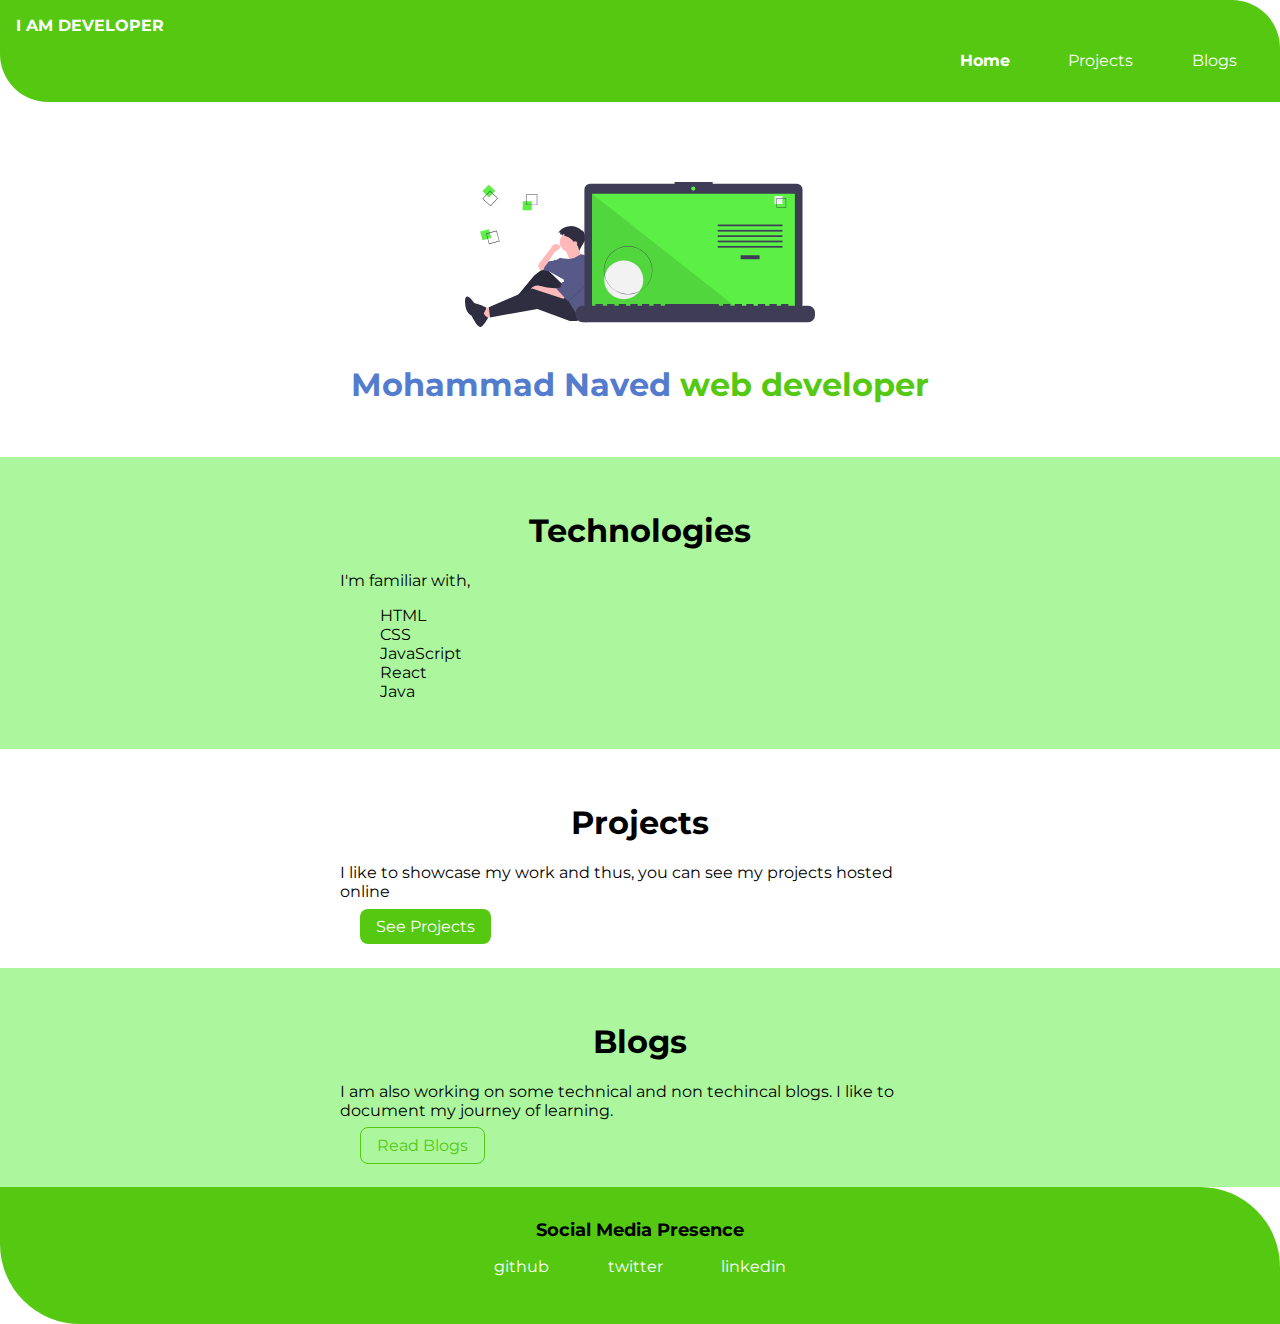
<file: index.html>
<!DOCTYPE html>
<html lang="en">
<head>
    <meta charset="UTF-8">
    <meta name="viewport" content="width=device-width, initial-scale=1.0">
    <title>Portfolio</title>
    <link rel="stylesheet" href="style.css">
</head>
<body>
    <nav class="navigation container">
        <div class="nav-brand">I AM DEVELOPER</div>
        <ul class="list-non-bullet nav-pills">
            <li class="list-item-inline">
                <a class="link link-active" href="/">Home</a>
            </li>
            <li class="list-item-inline">
                <a class="link" href="/projects.html">Projects</a>
            </li>
            <li class="list-item-inline">
                <a class="link" href="/blogs.html">Blogs</a>
            </li>
        </ul>
    </nav>

    <header class="hero">
        <img class="hero-img" src="images/propic.svg" />
        <h1 class="hero-heading">Mohammad Naved<span class="heading-inverted"> web developer</span></h1>
    </header>

    <section class="section ow">
        <div class="container container-center">
            <h1>Technologies</h1>
            <p>I'm familiar with, </p>
            <ol class="list-non-bullet">
                <li>HTML</li>
                <li>CSS</li>
                <li>JavaScript</li>
                <li>React</li>
                <li>Java</li>
            </ol>
        </div>
    </section>

    <section class="section">
        <div class="container container-center">
            <h1>Projects</h1>
            <p>I like to showcase my work and thus, you can see my projects hosted online</p>
            <a class="link link-primary" href="/">See Projects</a>
        </div>
    </section>

    <section class="section ow">
        <div class="container container-center">
            <h1>Blogs</h1>
            <p>I am also working on some technical and non techincal blogs. I like to document my journey of learning.</p>
            <a class="link link-secondary" href="/">Read Blogs</a>
        </div>
    </section>

    <footer class="footer">
        <div class="footer-header">Social Media Presence</div>
        <ul class="social-links list-non-bullet">
            <li class="list-item-inline">
                <a class="link" href="https://github.com/Mohammad-Naved">
                    github
                </a>
            </li>
            <li class="list-item-inline">
                <a class="link" href="https://twitter.com/Mohamma11804759">
                    twitter
                </a>
            </li>
            <li class="list-item-inline">
                <a class="link" href="https://linkedin.com/in/tanaypratap">
                    linkedin
                </a>
            </li>
            
        </ul>
    </footer>
</body>
</html>
</file>
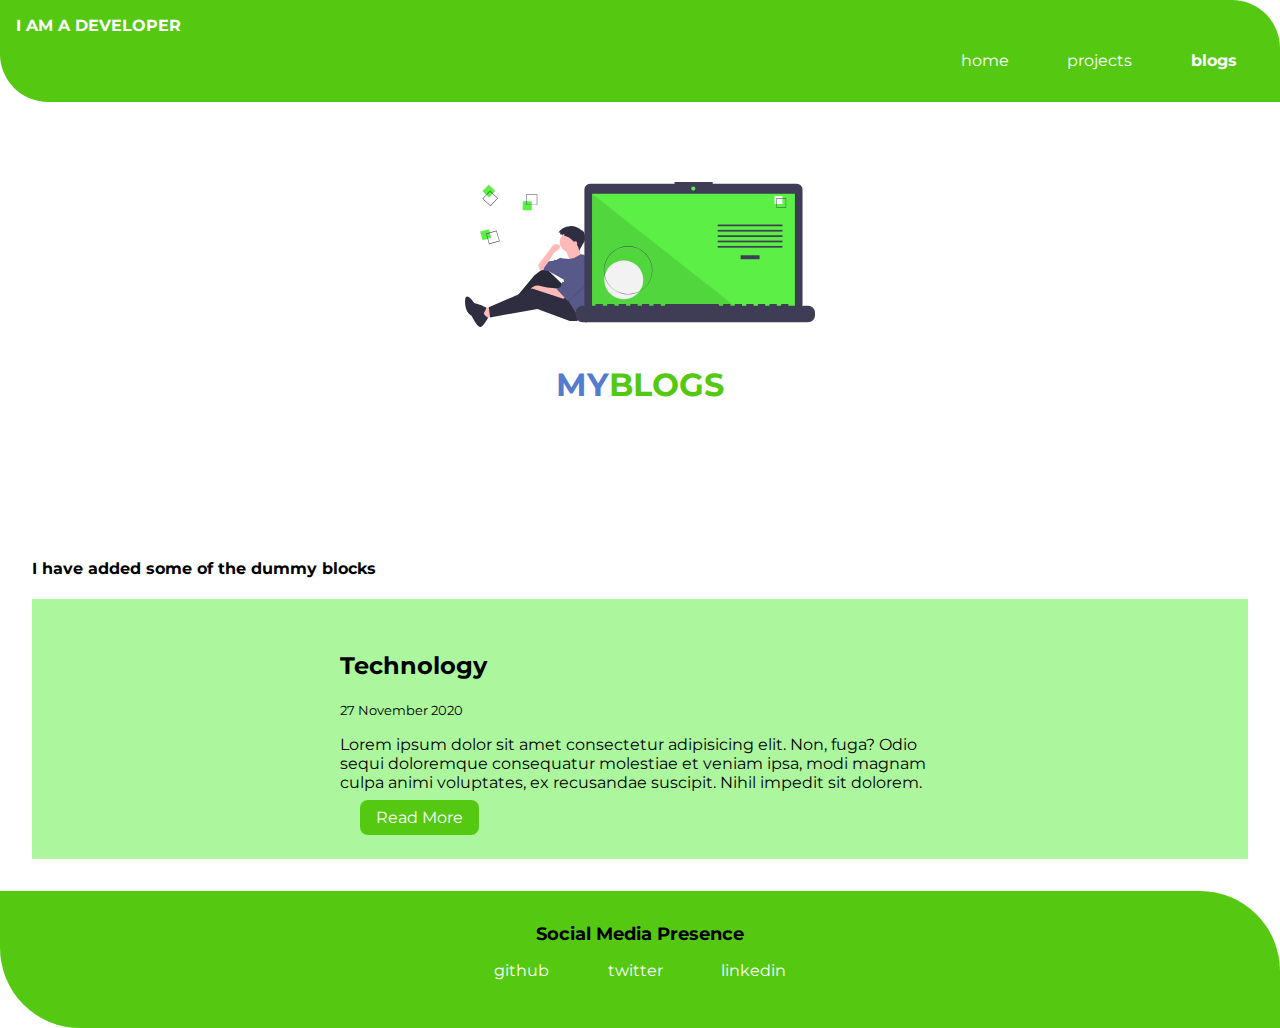
<file: blog.html>
<!DOCTYPE html>
<html lang="en">

<head>
    <meta charset="UTF-8">
    <meta name="viewport" content="width=device-width, initial-scale=1.0">
    <link href="style.css" rel="stylesheet" />
    <title>blogs | Mohammad-Naved</title>
</head>

<body>
    <nav class="navigation container">
        <div class="nav-brand">I AM A DEVELOPER</div>
        <ul class="list-non-bullet nav-pills">
            <li class="list-item-inline">
                <a class="link" href="index.html">home</a>
            </li>
            <li class="list-item-inline">
                <a class="link" href="/projects.html">projects</a>
            </li>
            <li class="list-item-inline">
                <a class="link link-active" href="blog.html">blogs</a>
            </li>
        </ul>
    </nav>
    <header class="hero">
        <img class="hero-img" src="images/propic.svg" />
        <h1 class="hero-heading">MY<span class="heading-inverted">BLOGS</span></h1>
    </header>
    <header class="hero">
        <h4>I have added some of the dummy blocks</h4>
        <section class="section ow">
            
                <div class="container container-center">
                    <h2>Technology</h2>
                    <p><small>27 November 2020</small></p>
                    <p>Lorem ipsum dolor sit amet consectetur adipisicing elit. Non, fuga? Odio sequi doloremque consequatur
                        molestiae et veniam ipsa, modi magnam culpa animi voluptates, ex recusandae suscipit. Nihil impedit
                        sit dolorem.</p>
                        <a href="blogcontent.html" class=" link link-primary">Read More</a>
                </div>
            
        </section>

    </header>
    <footer class="footer">
        <div class="footer-header">Social Media Presence</div>
        <ul class="social-links list-non-bullet">
            <li class="list-item-inline">
                <a class="link" href="https://github.com/Mohammad-Naved">
                    github
                </a>
            </li>
            <li class="list-item-inline">
                <a class="link" href="https://twitter.com/Mohamma11804759">
                    twitter
                </a>
            </li>
            <li class="list-item-inline">
                <a class="link" href="https://www.linkedin.com/in/mohammad-naved-407572197/">
                    linkedin
                </a>
            </li>
            
        </ul>
    </footer>
</body>

</html>
</file>
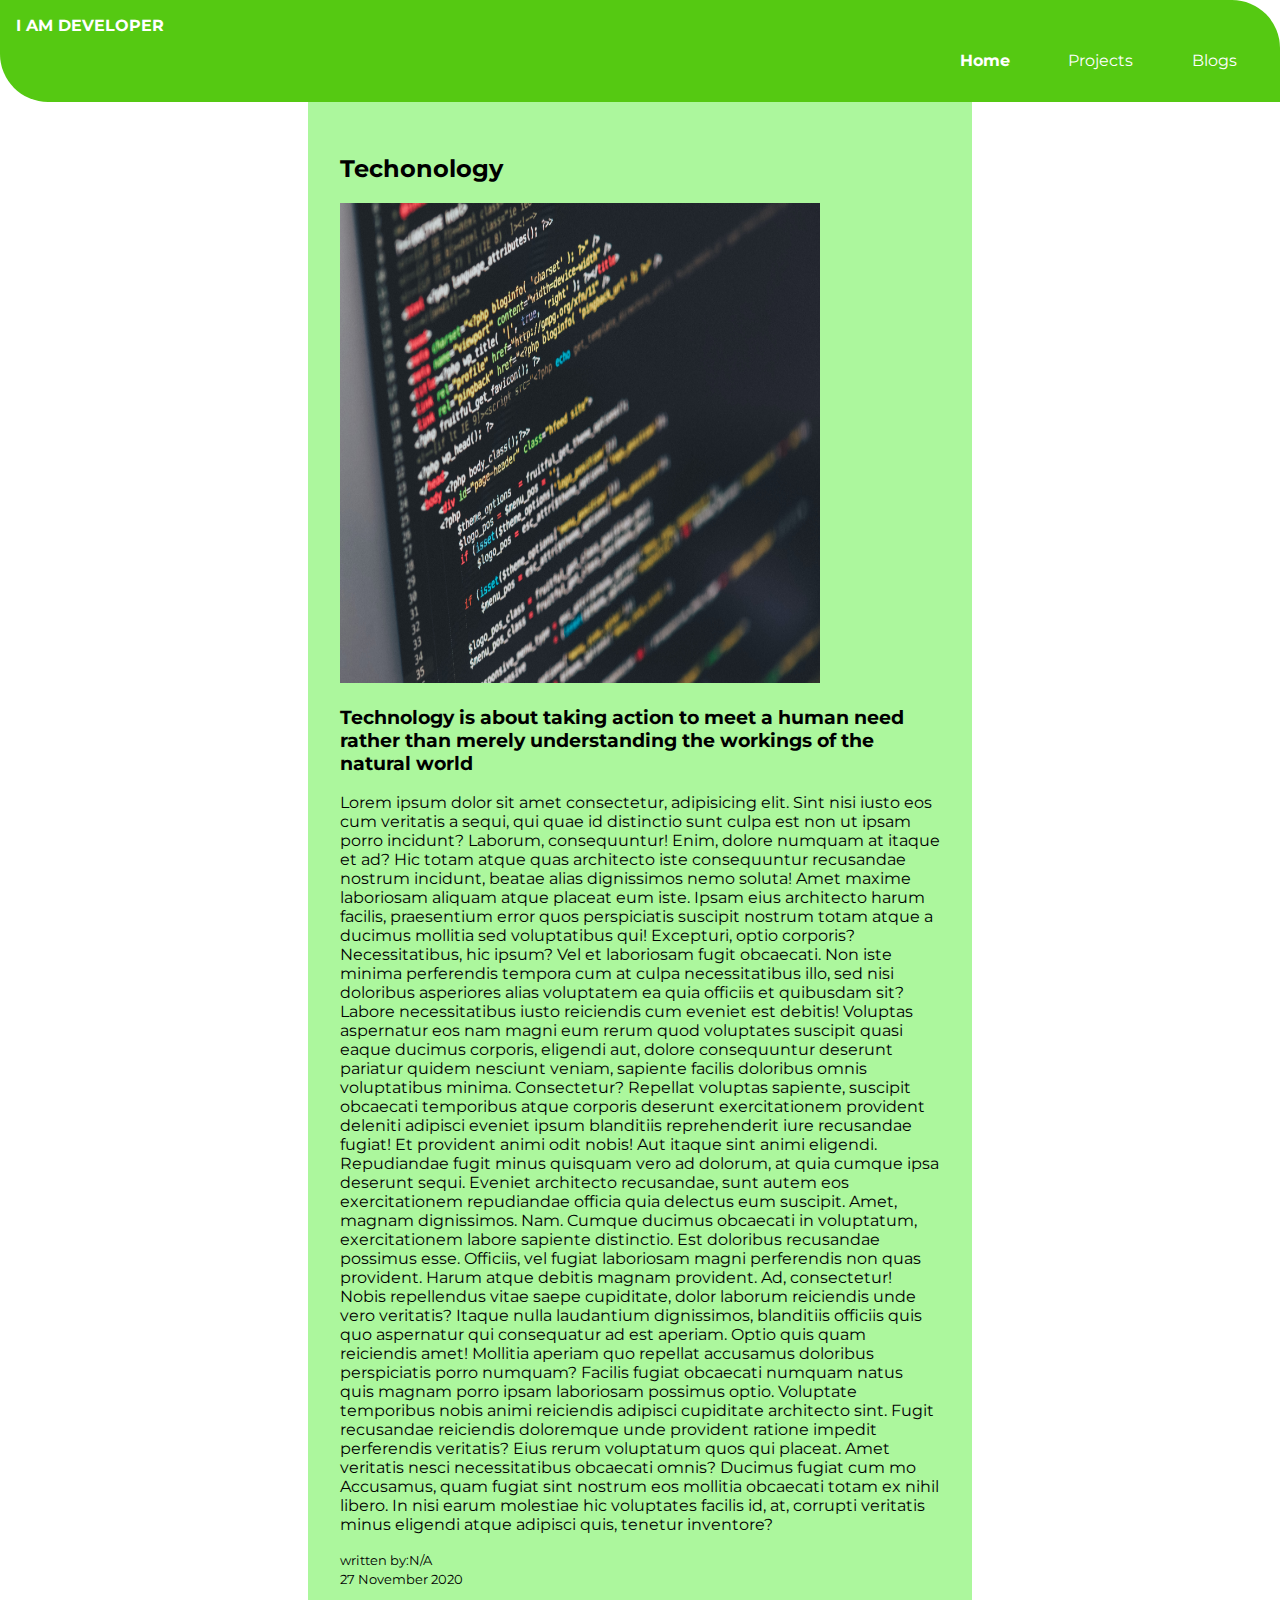
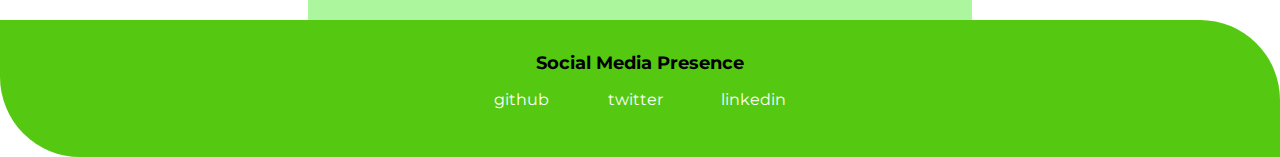
<file: blogcontent.html>
<!DOCTYPE html>
<html lang="en">

<head>
    <meta charset="UTF-8">
    <meta name="viewport" content="width=device-width, initial-scale=1.0">
    <title>Portfolio</title>
    <link rel="stylesheet" href="style.css">
</head>

<body>
    <nav class="navigation container">
        <div class="nav-brand">I AM DEVELOPER</div>
        <ul class="list-non-bullet nav-pills">
            <li class="list-item-inline">
                <a class="link link-active" href="index.html">Home</a>
            </li>
            <li class="list-item-inline">
                <a class="link" href="projects.html">Projects</a>
            </li>
            <li class="list-item-inline">
                <a class="link" href="blog.html">Blogs</a>
            </li>
        </ul>
    </nav>

    <section class="section ow container-center">
        <h2>Techonology</h2>
        <img class="blog-image container-center" src="images/blogimg.jpg" alt="image related to blog" srcset="">
        <h3>Technology is about taking action to meet a human need rather than merely understanding the workings of the
            natural world</h3>
        <p>Lorem ipsum dolor sit amet consectetur, adipisicing elit. Sint nisi iusto eos cum veritatis a sequi, qui quae
            id distinctio sunt culpa est non ut ipsam porro incidunt? Laborum, consequuntur!
            Enim, dolore numquam at itaque et ad? Hic totam atque quas architecto iste consequuntur recusandae nostrum
            incidunt, beatae alias dignissimos nemo soluta! Amet maxime laboriosam aliquam atque placeat eum iste.
            Ipsam eius architecto harum facilis, praesentium error quos perspiciatis suscipit nostrum totam atque a
            ducimus mollitia sed voluptatibus qui! Excepturi, optio corporis? Necessitatibus, hic ipsum? Vel et
            laboriosam fugit obcaecati.
            Non iste minima perferendis tempora cum at culpa necessitatibus illo, sed nisi doloribus asperiores alias
            voluptatem ea quia officiis et quibusdam sit? Labore necessitatibus iusto reiciendis cum eveniet est
            debitis!
            Voluptas aspernatur eos nam magni eum rerum quod voluptates suscipit quasi eaque ducimus corporis, eligendi
            aut, dolore consequuntur deserunt pariatur quidem nesciunt veniam, sapiente facilis doloribus omnis
            voluptatibus minima. Consectetur?
            Repellat voluptas sapiente, suscipit obcaecati temporibus atque corporis deserunt exercitationem provident
            deleniti adipisci eveniet ipsum blanditiis reprehenderit iure recusandae fugiat! Et provident animi odit
            nobis! Aut itaque sint animi eligendi.
            Repudiandae fugit minus quisquam vero ad dolorum, at quia cumque ipsa deserunt sequi. Eveniet architecto
            recusandae, sunt autem eos exercitationem repudiandae officia quia delectus eum suscipit. Amet, magnam
            dignissimos. Nam.
            Cumque ducimus obcaecati in voluptatum, exercitationem labore sapiente distinctio. Est doloribus recusandae
            possimus esse. Officiis, vel fugiat laboriosam magni perferendis non quas provident. Harum atque debitis
            magnam provident. Ad, consectetur!
            Nobis repellendus vitae saepe cupiditate, dolor laborum reiciendis unde vero veritatis? Itaque nulla
            laudantium dignissimos, blanditiis officiis quis quo aspernatur qui consequatur ad est aperiam. Optio quis
            quam reiciendis amet!
            Mollitia aperiam quo repellat accusamus doloribus perspiciatis porro numquam? Facilis fugiat obcaecati
            numquam natus quis magnam porro ipsam laboriosam possimus optio. Voluptate temporibus nobis animi reiciendis
            adipisci cupiditate architecto sint.
            Fugit recusandae reiciendis doloremque unde provident ratione impedit perferendis veritatis? Eius rerum
            voluptatum quos qui placeat. Amet veritatis nesci necessitatibus obcaecati omnis?
            Ducimus fugiat cum mo
            Accusamus, quam fugiat sint nostrum eos mollitia obcaecati totam ex nihil libero. In nisi earum molestiae
            hic voluptates facilis id, at, corrupti veritatis minus eligendi atque adipisci quis, tenetur inventore?</p>
            <small>written by:N/A</small><br>
            <small>27 November 2020</small>
        </section>


    <footer class="footer">
        <div class="footer-header">Social Media Presence</div>
        <ul class="social-links list-non-bullet">
            <li class="list-item-inline">
                <a class="link" href="https://github.com/Mohammad-Naved">
                    github
                </a>
            </li>
            <li class="list-item-inline">
                <a class="link" href="https://twitter.com/Mohamma11804759">
                    twitter
                </a>
            </li>
            <li class="list-item-inline">
                <a class="link" href="https://www.linkedin.com/in/mohammad-naved-407572197/">
                    linkedin
                </a>
            </li>

        </ul>
    </footer>
</body>

</html>
</file>
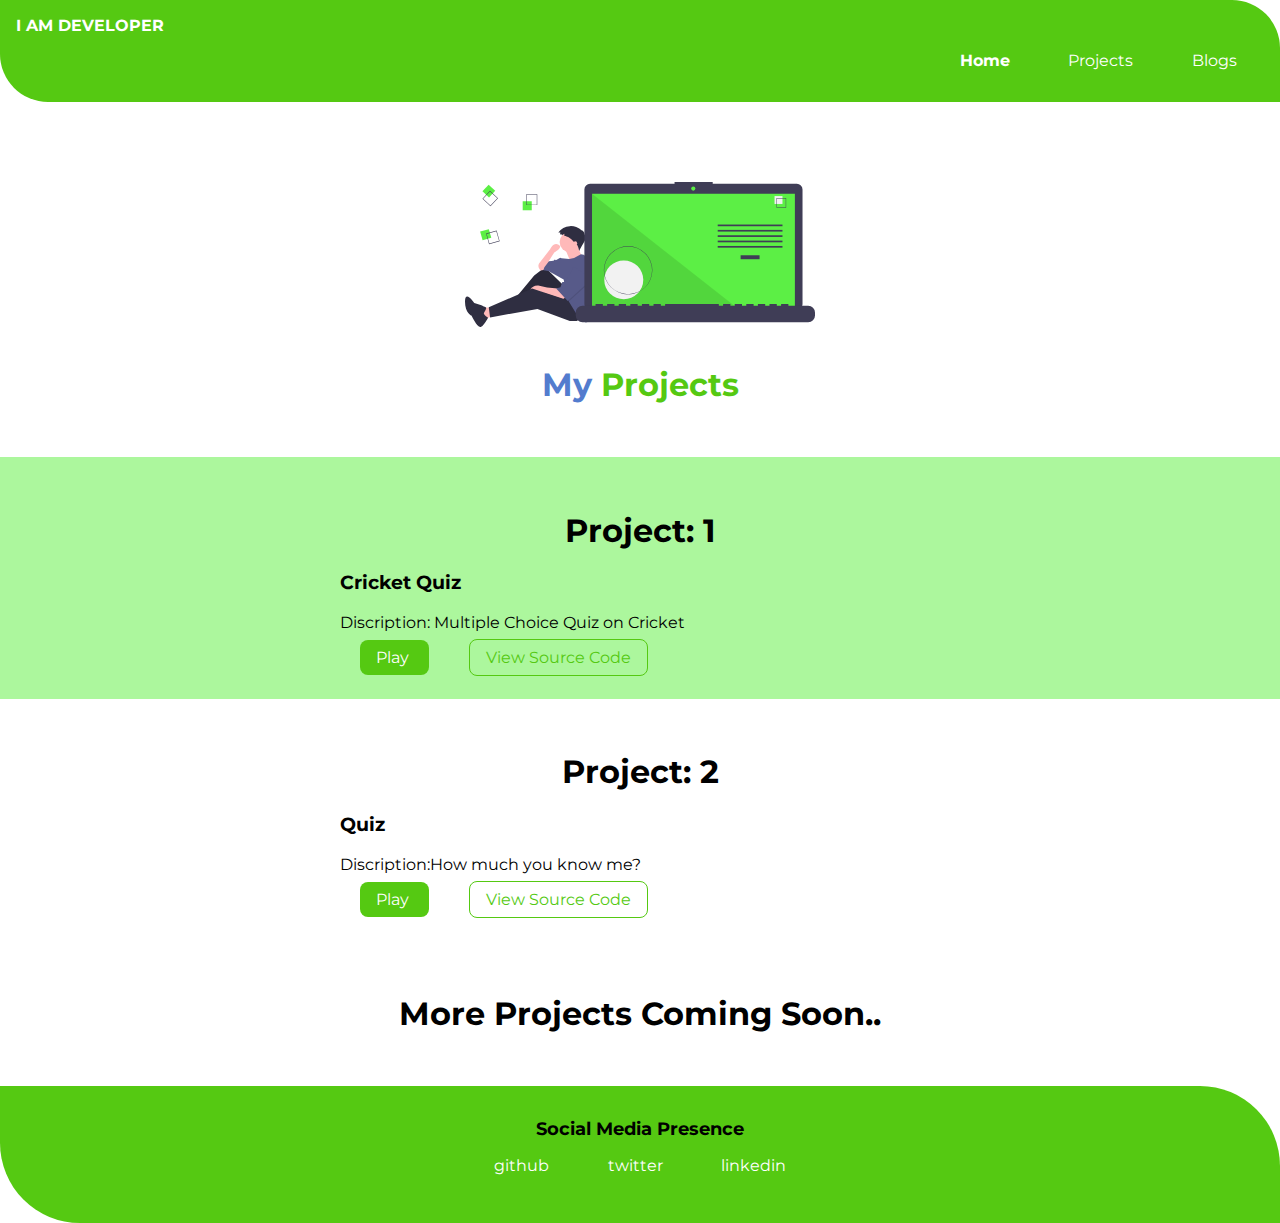
<file: projects.html>
<!DOCTYPE html>
<html lang="en">
<head>
    <meta charset="UTF-8">
    <meta name="viewport" content="width=device-width, initial-scale=1.0">
    <title>Portfolio</title>
    <link rel="stylesheet" href="style.css">
</head>
<body>
    <nav class="navigation container">
        <div class="nav-brand">I AM DEVELOPER</div>
        <ul class="list-non-bullet nav-pills">
            <li class="list-item-inline">
                <a class="link link-active" href="index.html">Home</a>
            </li>
            <li class="list-item-inline">
                <a class="link" href="projects.html">Projects</a>
            </li>
            <li class="list-item-inline">
                <a class="link" href="blog.html">Blogs</a>
            </li>
        </ul>
    </nav>

    <header class="hero">
        <img class="hero-img" src="images/propic.svg" />
        <h1 class="hero-heading">My<span class="heading-inverted"> Projects</span></h1>
    </header>
    
    
    
    <section class="section ow">
        <div class="container container-center">
            <h1>Project: 1</h1>
            <h3>Cricket Quiz</h3>
            <p>Discription: Multiple Choice Quiz on Cricket</p>
            <a href="https://repl.it/@MohammadNaved/cricket-quiz-2#index.js" class="link link-primary"> Play </a>
            <a href="https://github.com/Mohammad-Naved/cricket-quiz-2/blob/master/index.js" class="link link-secondary"> View Source Code</a>
        </div>
    </section>
    <section class="section">
        <div class="container container-center">
            <h1>Project: 2</h1>
            <h3>Quiz</h3>
            <p>Discription:How much you know me?</p>
            <a href="https://repl.it/@MohammadNaved/end-game-2#index.js" class="link link-primary"> Play </a>
            <a href="https://github.com/Mohammad-Naved/end-game-1/blob/master/index.js" class="link link-secondary"> View Source Code</a>
        </div>
    </section>
    <section class="section">
        <div class="container container-center">
           <h1>More Projects Coming Soon..</h1>
        </div>
    </section>
    
    
    
    
    
    
    
    
    
    
    
    <footer class="footer">
        <div class="footer-header">Social Media Presence</div>
        <ul class="social-links list-non-bullet">
            <li class="list-item-inline">
                <a class="link" href="https://github.com/Mohammad-Naved">
                    github
                </a>
            </li>
            <li class="list-item-inline">
                <a class="link" href="https://twitter.com/Mohamma11804759">
                    twitter
                </a>
            </li>
            <li class="list-item-inline">
                <a class="link" href="https://www.linkedin.com/in/mohammad-naved-407572197/">
                    linkedin
                </a>
            </li>
            
        </ul>
    </footer>
</body>
</html>
</file>
<file: style.css>
@import url('https://fonts.googleapis.com/css2?family=Montserrat:wght@400;700&display=swap');

:root {
    --primary-color: #55c912;
    --off-white: #acf79d;
    --blue: #537cce;
}

body {
    font-family: 'Montserrat', sans-serif;
    margin: 0px
}

hr {
    margin: 2rem 0rem;
}


.margin-md {
    margin: 2rem;
}


.container {
    padding: 0rem 1rem;
}

.container-center {
    max-width: 600px;
    margin: auto;
}

/** links **/
.link {
    box-sizing: border-box;
    text-decoration: none;
    padding: 0.5rem 1rem;
    }

.link-primary {
    background-color: var(--primary-color);
    border-radius: 0.5rem;
    color: white;
    margin: 20px;
}

.link-secondary {
    color: var(--primary-color);
    border-radius: 0.5rem;
    border: 1px solid var(--primary-color);
    margin: 20px;
}




.list-non-bullet {
    list-style: none;
}

.list-item-inline {
    display: inline;
    padding: 0rem 0.7rem;
}



.navigation {
    background-color: var(--primary-color);
    color: white;
    padding: 1rem;
    border-bottom-left-radius: 3rem;
    border-top-right-radius: 3rem;

}

.navigation .nav-brand {
    font-weight: bold;
}

.navigation .nav-pills {
    text-align: right;
}

.navigation .link {
    color: white;
}

.navigation .link-active {
    font-weight: bold;
}

/** header **/

.hero {
    padding: 2rem;
    padding-top: 5rem;

}

.hero .hero-img {
    max-width: 350px;
    display: block;
    margin: auto;
}

.hero .hero-heading {
    text-align: center;
    padding-top: 1rem;
    color: var(--blue);
}

.hero .hero-heading .heading-inverted {
    color: var(--primary-color);
}



.section {
    padding: 2rem;
}

.section h1 {
    text-align: center;

}

.ow {
    background-color: var(--off-white);
}

/** footers **/

.footer {
    background-color: var(--primary-color);
    padding: 2rem 1rem;
    text-align: center;
    color: rgb(0, 0, 0);
    border-top-right-radius: 5rem;
    border-bottom-left-radius: 5rem;
}

.footer .link {
    color: white
}
.footer .link:hover
{
    color: black;
}
.footer .footer-header {
    font-weight: bold;
    font-size: large;
}

.footer ul {
    padding-inline-start: 0px;
}
.blog-image
{
    height: 30rem;
    width: 30rem;
    background-size: auto;
}
@media (max-width: 1028px)
{
    .blog-image
    {
        height: 20rem;
        width: 15rem;
    }
}
</file>
